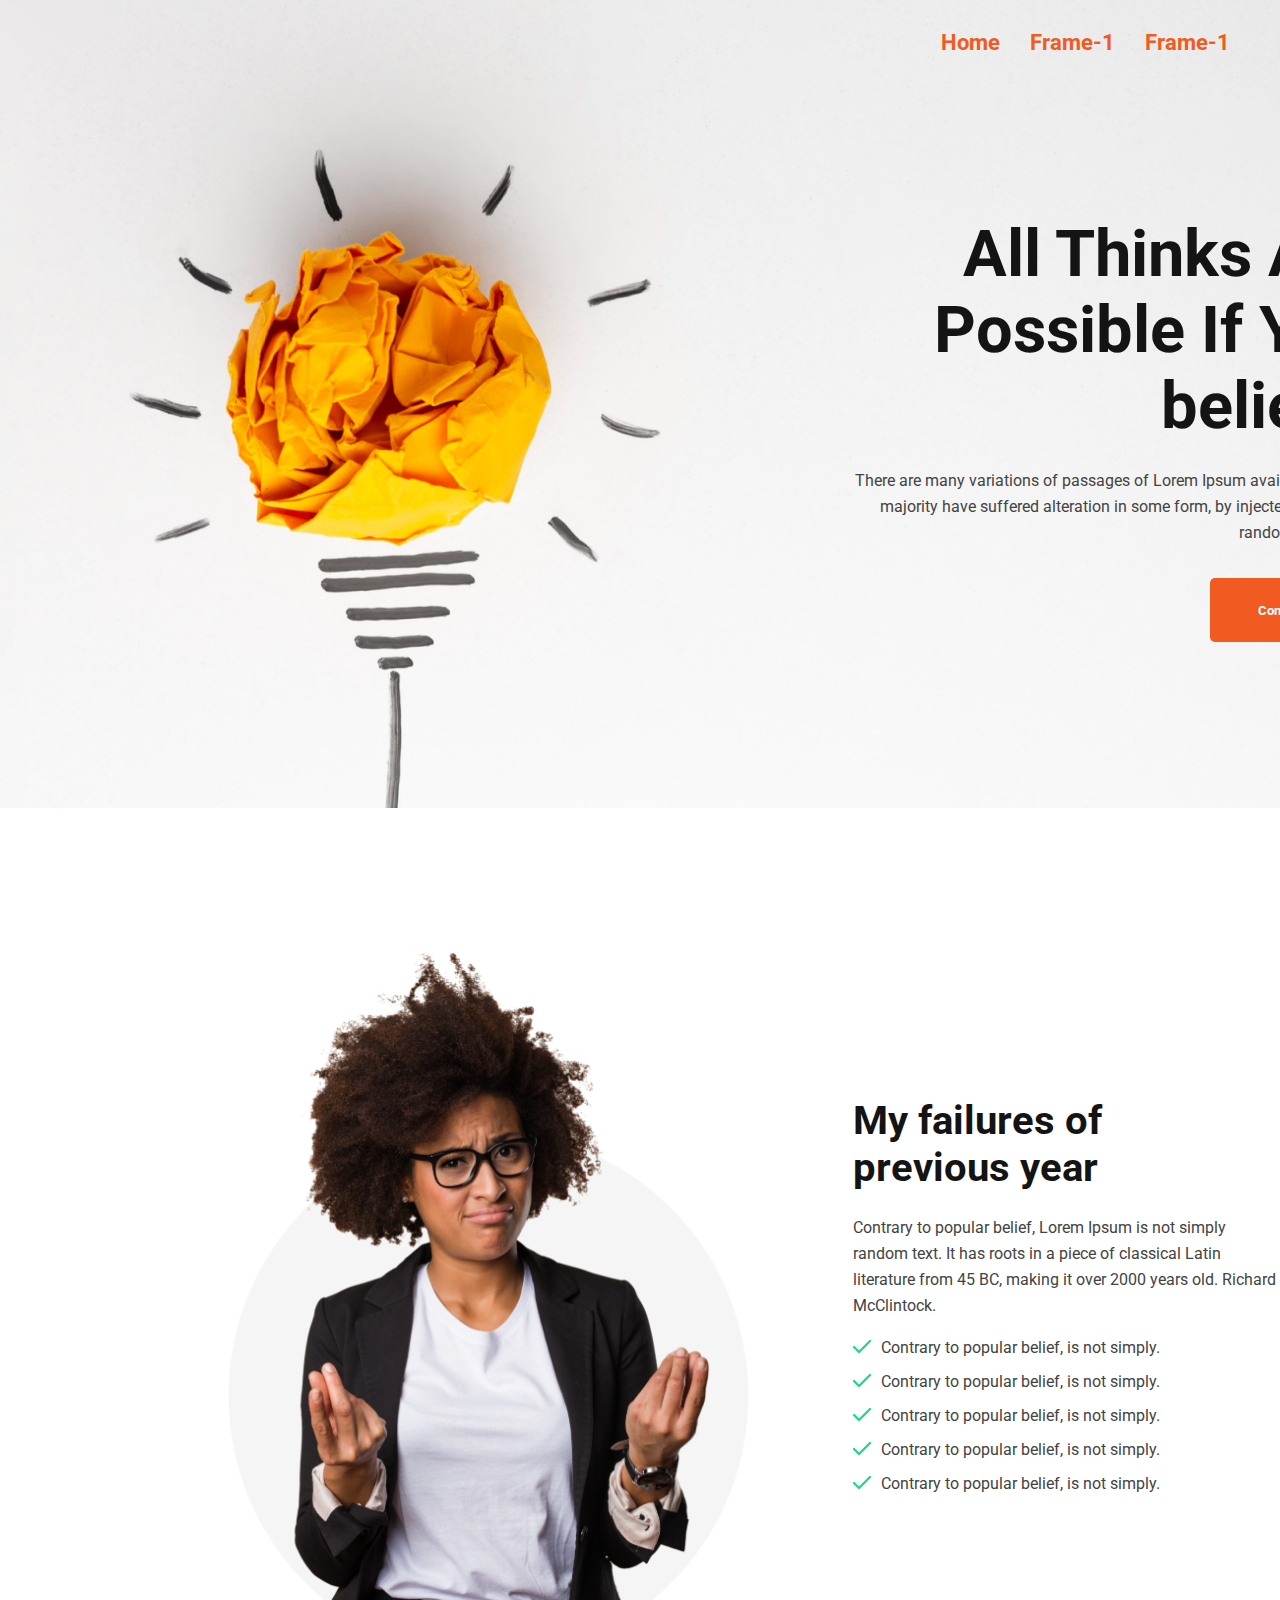
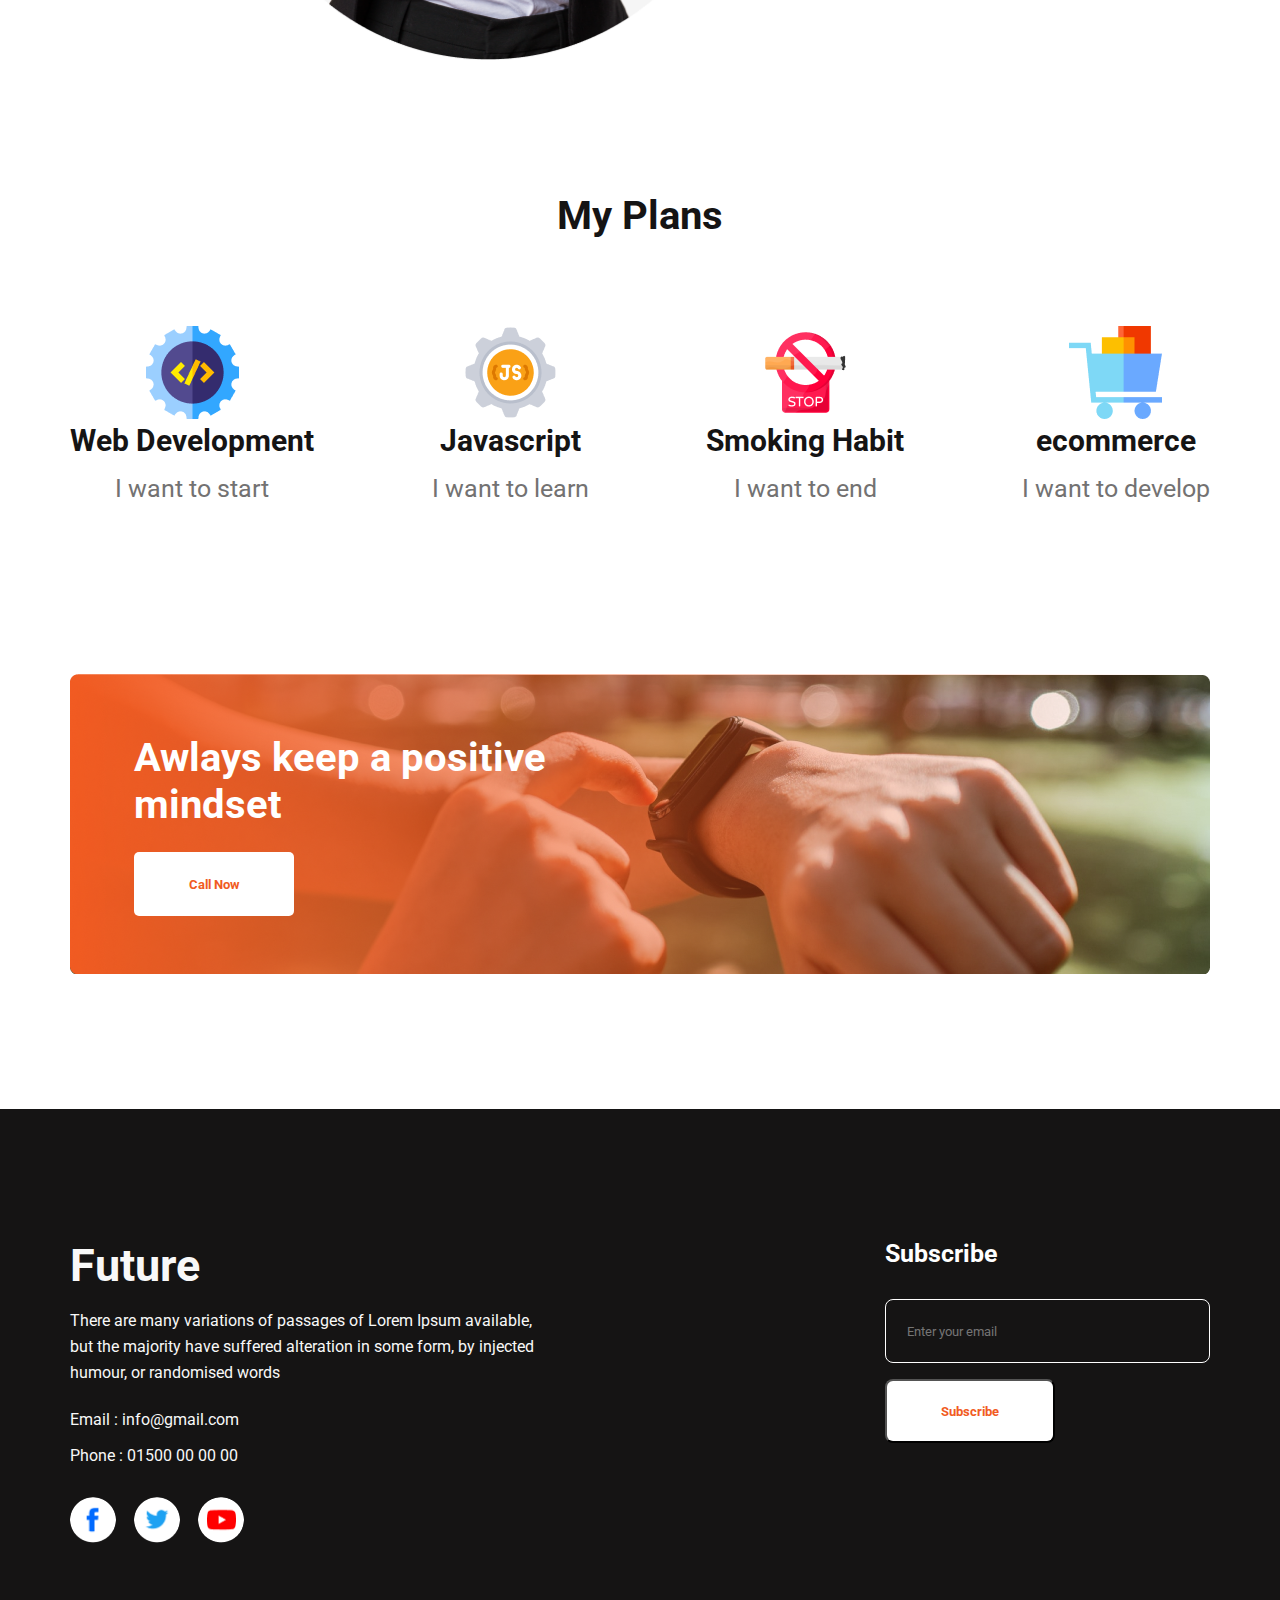
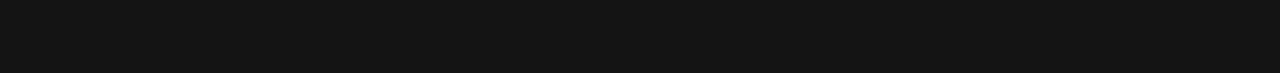
<file: Index.html>
<!DOCTYPE html>
<html lang="en">
<head>
    <meta charset="UTF-8">
    <meta name="viewport" content="width=device-width, initial-scale=1.0">
    <title>New year</title>
    <link rel="stylesheet" href="styles/style.css">
</head>
<body>
    <header>
        <nav>
            <ul>
                <li><a href="Index.html">Home</a></li>
                <li><a href="more-html/fram2.htm">Frame-1</a></li>
                <li><a href="more-html/fream3.htm">Frame-1</a></li>
            </ul>
        </nav>
        <div class="header-text">
            <h1>All Thinks Are <br> Possible If You <br> believe</h1>
            <p>There are many variations of passages of Lorem Ipsum available, but the majority have suffered alteration in some form, by injected humour, or randomised words</p>
            <button>Contact US</button>
        </div>

    </header>


    <section class="section1">
        <div class="container">
            <div class="img">
                <img src="images/person.png" alt="">
            </div>
            <div class="texts">
                <h1>My failures of <br> previous year</h1>
                <p>Contrary to popular belief, Lorem Ipsum is not simply random text. It has roots in a piece of classical Latin literature from 45 BC, making it over 2000 years old. Richard McClintock.</p>
                <ul>
                    <li><img src="images/icons/Vector.png" alt="">Contrary to popular belief, is not simply.</li>
                    <li><img src="images/icons/Vector.png" alt="">Contrary to popular belief, is not simply.</li>
                    <li><img src="images/icons/Vector.png" alt="">Contrary to popular belief, is not simply.</li>
                    <li><img src="images/icons/Vector.png" alt="">Contrary to popular belief, is not simply.</li>
                    <li><img src="images/icons/Vector.png" alt="">Contrary to popular belief, is not simply.</li>
                </ul>

            </div>
        </div>
    </section>


    <section class="section2">
        <h1>My Plans</h1>
        <div class="container2">
            <div class="card">
                <img src="images/icons/web.png" alt="">
                <h3>Web Development</h3>
                <small>I want to start</small>
            </div>
            <div class="card">
                <img src="images/icons/js.png" alt="">
                <h3>Javascript</h3>
                <small>I want to learn</small>
            </div>
            <div class="card">
                <img src="images/icons/smoke.png" alt="">
                <h3>Smoking Habit</h3>
                <small>I want to end</small>
            </div>
            <div class="card">
                <img src="images/icons/ecom.png" alt="">
                <h3>ecommerce</h3>
                <small>I want to develop</small>
            </div>
        </div>
    </section>


    <section class="section3">
        <div class="container3">
            <div class="texts">
                <h1>Awlays keep a positive <br> mindset</h1>
                <button>Call Now</button>
            </div>
        </div>

    </section>

    <footer>
        <div class="container">
            <div class="test">
                <h1>Future</h1>
                <p class="p1">There are many variations of passages of Lorem Ipsum available, but the majority have suffered alteration in some form, by injected humour, or randomised words</p>
                <p class="p2">Email : info@gmail.com</p>
                <p class="p3">Phone : 01500 00 00 00</p>
                <div class="icons">
                    <img src="images/icons/fb.png" alt="">
                    <img src="images/icons/twitter.png" alt="">
                    <img src="images/icons/youtube.png" alt="">
                </div>
            </div>
            <form action="">
                <h3>Subscribe</h3>
                <input type="email" name="" id="" placeholder="Enter your email">
                <input type="button" name="" id="" value="Subscribe">
            </form>
        </div>
    </footer>
</body>
</html>
</file>
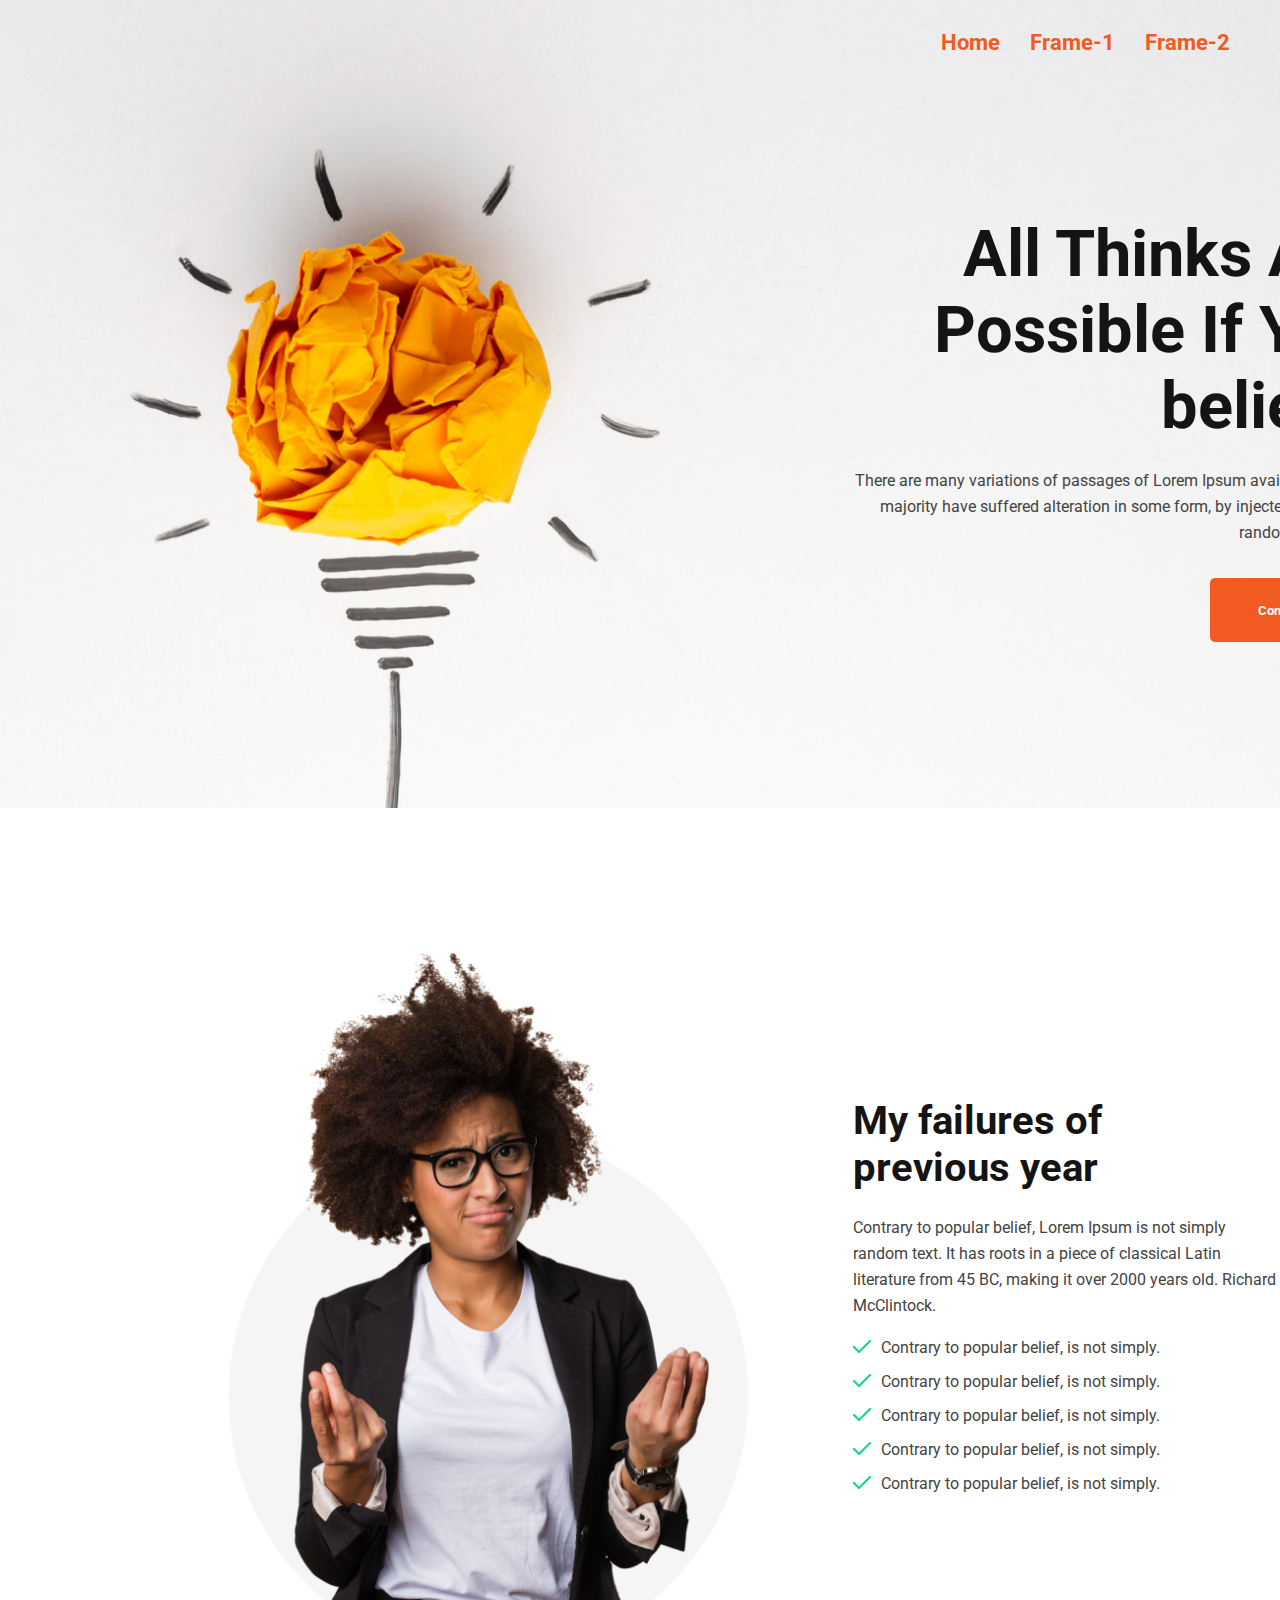
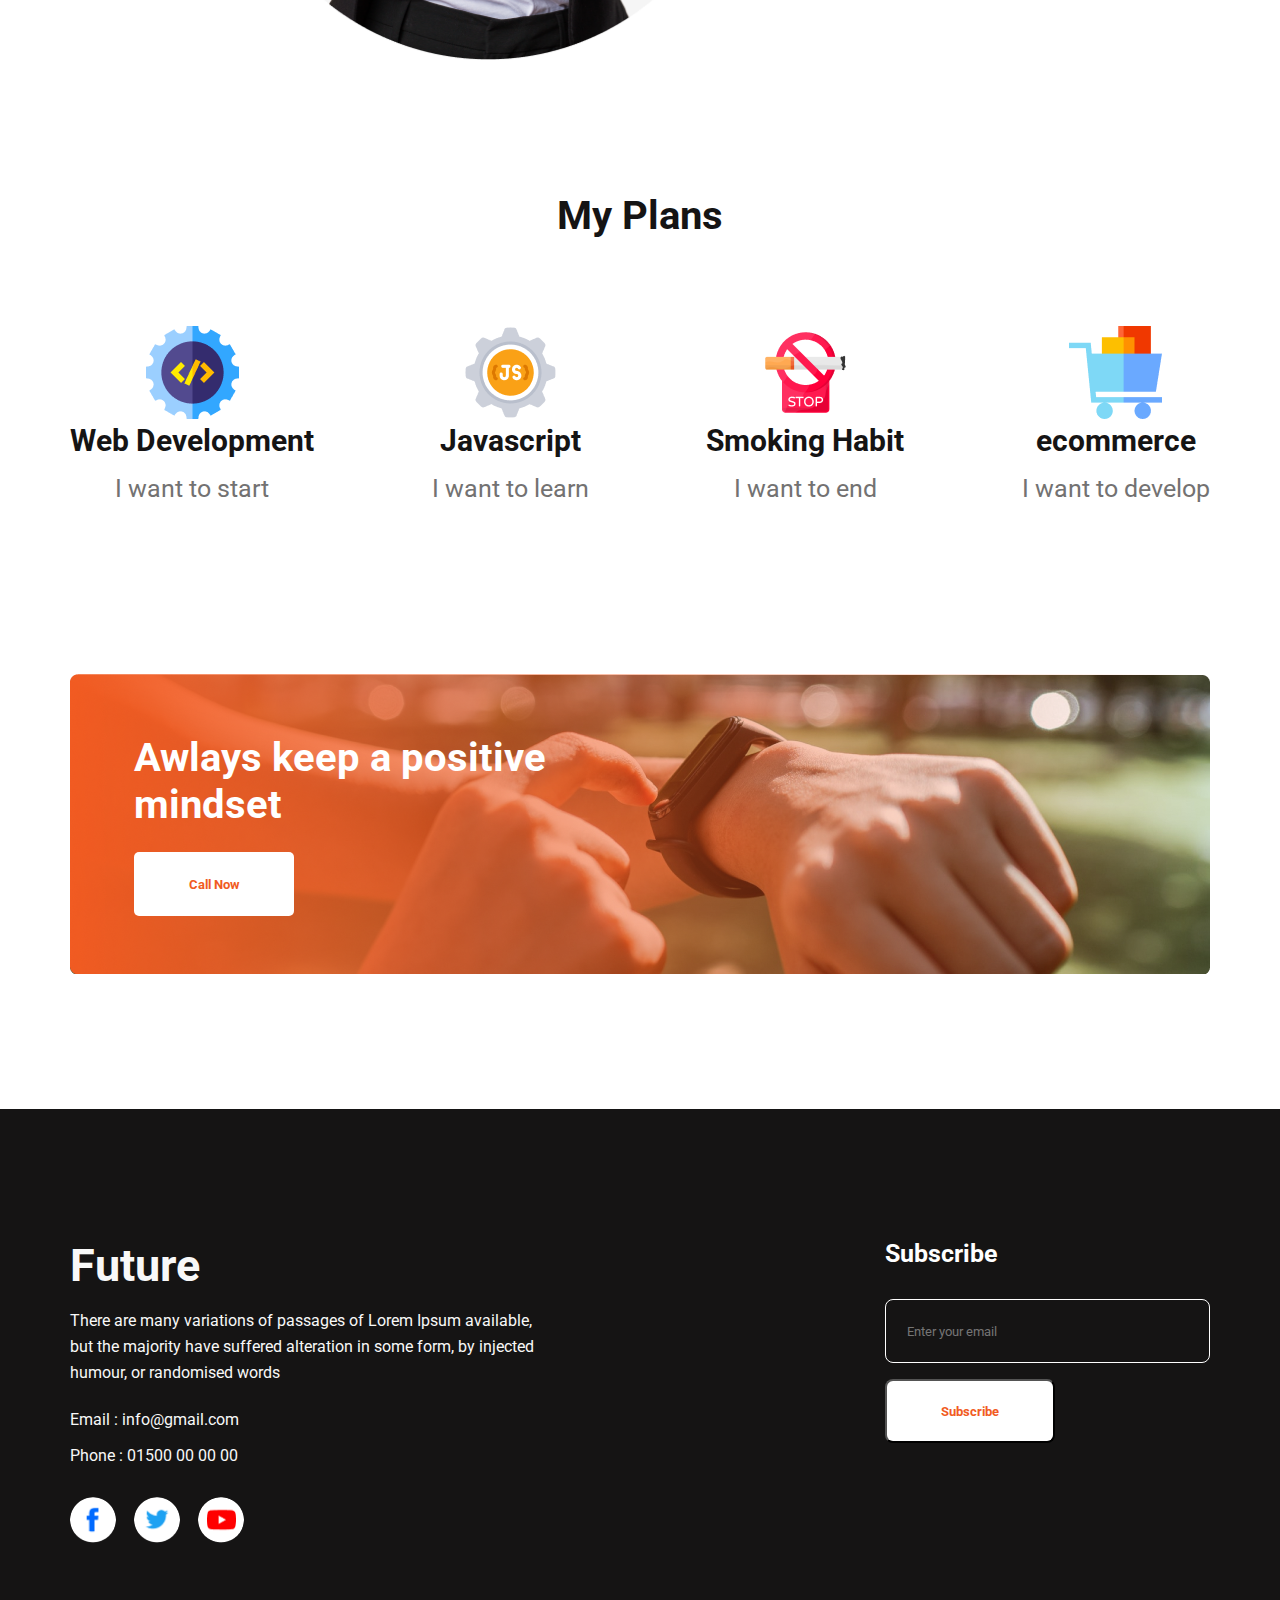
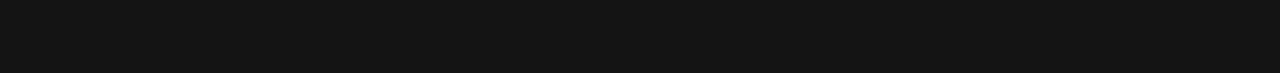
<file: index.html>
<!DOCTYPE html>
<html lang="en">
<head>
    <meta charset="UTF-8">
    <meta name="viewport" content="width=device-width, initial-scale=1.0">
    <title>New year</title>
    <link rel="stylesheet" href="styles/style.css">
</head> 
<body>
    <header>
        <nav>
            <ul>
                <li><a href="index.html">Home</a></li>
                <li><a href="more-html/fram2.html">Frame-1</a></li>
                <li><a href="more-html/fream3.htm">Frame-2</a></li>
            </ul>
        </nav>
        <div class="header-text">
            <h1>All Thinks Are <br> Possible If You <br> believe</h1>
            <p>There are many variations of passages of Lorem Ipsum available, but the majority have suffered alteration in some form, by injected humour, or randomised words</p>
            <button>Contact US</button>
        </div>

    </header>


    <section class="section1">
        <div class="container">
            <div class="img">
                <img src="images/person.png" alt="">
            </div>
            <div class="texts">
                <h1>My failures of <br> previous year</h1>
                <p>Contrary to popular belief, Lorem Ipsum is not simply random text. It has roots in a piece of classical Latin literature from 45 BC, making it over 2000 years old. Richard McClintock.</p>
                <ul>
                    <li><img src="images/icons/Vector.png" alt="">Contrary to popular belief, is not simply.</li>
                    <li><img src="images/icons/Vector.png" alt="">Contrary to popular belief, is not simply.</li>
                    <li><img src="images/icons/Vector.png" alt="">Contrary to popular belief, is not simply.</li>
                    <li><img src="images/icons/Vector.png" alt="">Contrary to popular belief, is not simply.</li>
                    <li><img src="images/icons/Vector.png" alt="">Contrary to popular belief, is not simply.</li>
                </ul>

            </div>
        </div>
    </section>


    <section class="section2">
        <h1>My Plans</h1>
        <div class="container2">
            <div class="card">
                <img src="images/icons/web.png" alt="">
                <h3>Web Development</h3>
                <small>I want to start</small>
            </div>
            <div class="card">
                <img src="images/icons/js.png" alt="">
                <h3>Javascript</h3>
                <small>I want to learn</small>
            </div>
            <div class="card">
                <img src="images/icons/smoke.png" alt="">
                <h3>Smoking Habit</h3>
                <small>I want to end</small>
            </div>
            <div class="card">
                <img src="images/icons/ecom.png" alt="">
                <h3>ecommerce</h3>
                <small>I want to develop</small>
            </div>
        </div>
    </section>


    <section class="section3">
        <div class="container3">
            <div class="texts">
                <h1>Awlays keep a positive <br> mindset</h1>
                <button>Call Now</button>
            </div>
        </div>

    </section>

    <footer>
        <div class="container">
            <div class="test">
                <h1>Future</h1>
                <p class="p1">There are many variations of passages of Lorem Ipsum available, but the majority have suffered alteration in some form, by injected humour, or randomised words</p>
                <p class="p2">Email : info@gmail.com</p>
                <p class="p3">Phone : 01500 00 00 00</p>
                <div class="icons">
                    <img src="images/icons/fb.png" alt="">
                    <img src="images/icons/twitter.png" alt="">
                    <img src="images/icons/youtube.png" alt="">
                </div>
            </div>
            <form action="">
                <h3>Subscribe</h3>
                <input type="email" name="" id="" placeholder="Enter your email">
                <input type="button" name="" id="" value="Subscribe">
            </form>
        </div>
    </footer>
</body>
</html>
</file>
<file: styles/style.css>
@import url('https://fonts.googleapis.com/css2?family=Anek+Tamil:wght@100..800&family=Encode+Sans+Condensed:wght@100;200;300;400;500;600;700;800;900&family=Encode+Sans+Semi+Condensed:wght@100;200;300;400;500;600;700;800;900&family=Geist+Mono:wght@100..900&family=Geist:wght@100..900&family=Gowun+Batang&family=Instrument+Sans:ital,wght@0,400..700;1,400..700&family=Open+Sans:ital,wght@0,300..800;1,300..800&family=Oswald:wght@200..700&family=Rethink+Sans:ital,wght@0,400..800;1,400..800&family=Roboto:ital,wght@0,100..900;1,100..900&family=Work+Sans:ital,wght@0,100..900;1,100..900&display=swap');
*{
    margin: 0;
    padding: 0;
    box-sizing: border-box;
    font-family: "Roboto";

}
header{
    background-image: url(../images/banner/banner1.png);
    background-repeat: no-repeat;
    background-size: cover;
    width: 100%;
    height: 808px;
    padding-top: 216px;
    padding-left: 845px;
    position: relative;
}
header nav{
    position: absolute;
    top: 30px;
    right: 50px;
}
header nav ul {
    list-style: none;
    display: flex;
    gap: 30px;
}
header nav ul li a{
    text-decoration: none;
    color: #F15B22;
    font-weight: bold;
    font-size: 22px;
}
header .header-text{
    width: 525px;
    height:426px ;
    /* margin-top: 100px; */
    text-align: right;

}

header .header-text h1{
    font-size: 65px;
    color: #151414;
    font-weight: bold;

    margin-bottom: 24px;
}
header .header-text p{
    color: #444343;
    font-size: 16px;
    line-height: 26px;
    margin-bottom: 32px;
}
header .header-text button{
    width: 160px;
    height: 64px;
    background-color: #F15B22;
    color: #ffffff;
    border: none;
    outline: none;
    cursor: pointer;
    border-radius: 5px;
    font-weight: bold;
}


.section1 {
    padding-top: 131px;
    padding-left:206px ;
}
.section1 .container{
    width: 1072px; 
    height: 723px;
    display: flex;
    gap: 87px;
    align-items: center;

}
.section1 .container .img img{
    width: 560px;
    height: 723px;
    /* background: #F15B22;
    border-radius: 50%; */
}
.section1 .container .texts h1{
    /* width: 416px;
    height: 400px; */
    font-weight: bold;
    font-size: 40px;
    color: #151414;
    margin-bottom: 24px;
}
.section1 .container .texts p{
    /* width: 416px;
    height: 400px; */
    font-weight: normal;
    font-size: 16px;
    color: #444343;
    margin-bottom: 16px;
    line-height: 26px;
}
.section1 .container .texts ul li{
    /* width: 416px;
    height: 400px; */
    list-style: none;
    font-weight: normal;
    font-size: 16px;
    color: #444343;
    margin-bottom: 16px;
    line-height: 26px;
    margin-bottom: 8px;
}

.section1 .container .texts ul li img{
    margin-right: 10px;
}

.section2{
    padding-top: 130px;

}
.section2 h1{
    text-align: center;
    font-size: 40px;
    color: #151414;

}

.section2 .container2{
    padding-top: 50px;
    width: 1140px;
    height: 300px;
    margin: 0 auto;
    display: flex;
    justify-content: space-between;
    align-items: center;
}
.section2 .container2 .card{
    text-align: center;
}
.section2 .container2 .card image{
    width: 92px;
    height: 92px;
    margin-bottom: 24px;
}
.section2 .container2 .card  h3{
    font-size: 30px;
    color: #151414;
    margin-bottom: 16px;
}
.section2 .container2 .card  small{
    font-size: 25px;
    color: #737272;
    font-weight: normal;
}

.section3{
    padding:135px  0;
}
.section3 .container3{
    width: 1140px;
    height: 300px;
    margin: 0 auto;
    background:url(../images/gradient2.png), url(../images/watch.png);
    background-repeat: no-repeat;
    padding: 60px 0;

}
.section3 .container3 .texts{
    width: 459px;
    margin-left:64px ;
}
.section3 .container3 .texts h1{
    font-size: 40px;
    font-weight: bold;
    color: #ffffff;
    margin-bottom: 24px;
}
.section3 .container3 .texts button{
    width: 160px;
    height: 64px;
    background-color: #ffffff;
    color: #F15B22;
    font-weight: bold;
    border: none;
    outline: none;
    border-radius: 5px;
    cursor: pointer;
}

footer{
    padding:130px 0 ;
    background-color: #151414;
}
footer .container{
width: 1140px;
margin: 0 auto;
display: flex;
gap: 330px;
}

footer .container .test  h1{
    font-size: 45px;
    font-weight: bold;
    color: #f8f8f8;
    margin-bottom: 16px;
}
footer .container .test .p1{
    width: 485px;
    font-size: 16px;
    font-weight: normal;
    color: #f8f8f8;
    margin-bottom: 24px;
    line-height: 26px;
}
footer .container .test .p2{
    font-size: 16px;
    font-weight: normal;
    color: #f8f8f8;
    margin-bottom: 17px;

}
footer .container .test .p3{
    font-size: 16px;
    font-weight: normal;
    color: #f8f8f8;
    margin-bottom: 32px;

}
footer .container .test .icons{
    display: flex;
    gap: 18px;

}
footer .container .test .icons img{
    width: 46px;
    height: 46px;
    border-radius: 50%;
}
footer .container form h3{
    font-size: 25px;
    color: #ffffff;
    margin-bottom:31px ;

}

footer .container form  input[type='email']{
    width: 325px;
    height: 64px;
    padding-left: 21px;
    border-radius: 8px;
    border: 1px solid #ffffff;
    background-color: transparent;
    margin-bottom: 16px;

}
footer .container form  input[type='button']{
    width: 170px;
    height: 64px;
    border-radius: 8px;

    background-color: #ffffff;
    color: #F15B22;
    font-weight: bold;

}
</file>
